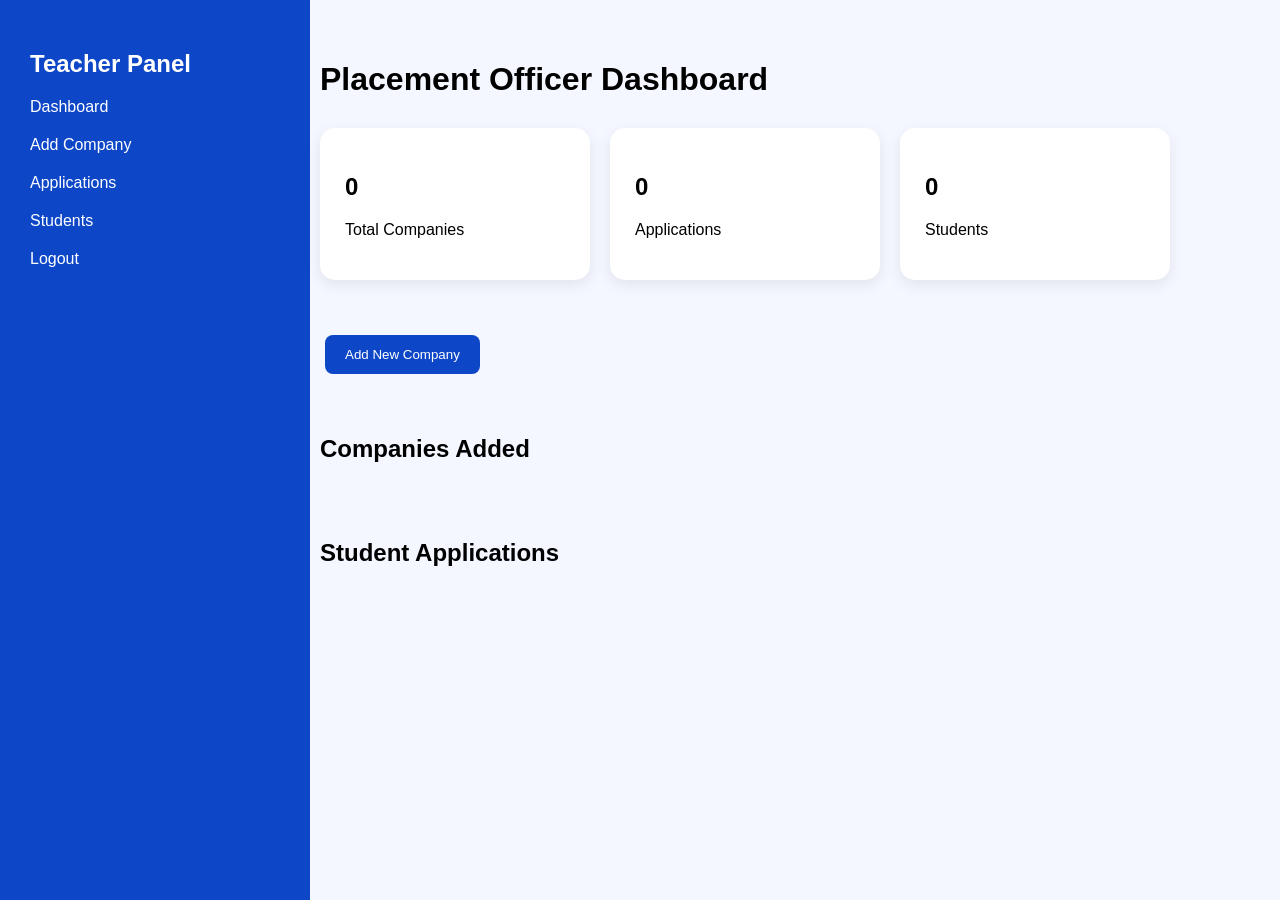
<file: admin-dashboard.html>
<!DOCTYPE html>
<html>
<head>
<title>Admin Dashboard</title>

<link rel="stylesheet" href="css/admin.css">
</head>

<body>

<!-- SIDEBAR -->

<div class="sidebar">

<h2>Teacher Panel</h2>

<ul>

<li>
<a href="admin-dashboard.html">Dashboard</a>
</li>

<li>
<a href="add-company.html">Add Company</a>
</li>

<li>
<a href="#">Applications</a>
</li>

<li>
<a href="#">Students</a>
</li>

<li>
<a href="index.html">Logout</a>
</li>

</ul>

</div>


<!-- MAIN AREA -->

<div class="main">

<h1>Placement Officer Dashboard</h1>


<!-- STATS -->

<div class="cards">

<div class="card">
<h2 id="totalCompanies">0</h2>
<p>Total Companies</p>
</div>

<div class="card">
<h2>0</h2>
<p>Applications</p>
</div>

<div class="card">
<h2>0</h2>
<p>Students</p>
</div>

</div>


<!-- BUTTON -->

<a href="add-company.html">
<button>Add New Company</button>
</a>


<br><br><br>


<!-- COMPANY SECTION -->

<h2>Companies Added</h2>

<div id="adminCompanyList"></div>


<br><br>


<!-- STUDENT APPLICATION SECTION -->

<h2>Student Applications</h2>

<div id="applicationList"></div>


</div>


<script src="js/admin.js"></script>

</body>
</html>
</file>
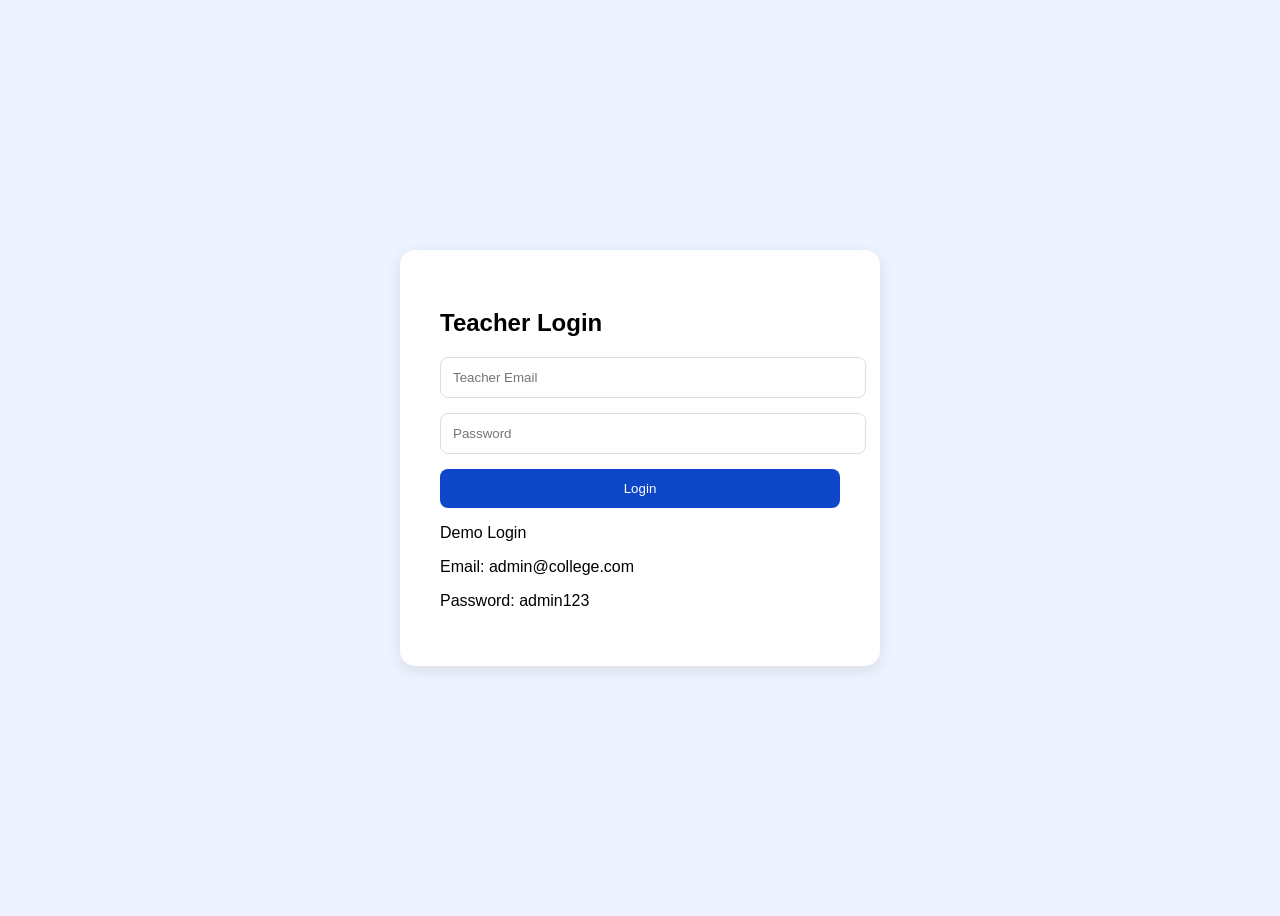
<file: admin-login.html>
<!DOCTYPE html>
<html>
<head>
<title>Teacher Login</title>
<link rel="stylesheet" href="css/auth.css">
</head>

<body>

<div class="auth-box">

<h2>Teacher Login</h2>

<input id="adminEmail" placeholder="Teacher Email">

<input id="adminPassword" type="password" placeholder="Password">

<button onclick="loginAdmin()">Login</button>

<p>Demo Login</p>

<p>Email: admin@college.com</p>

<p>Password: admin123</p>

</div>

<script src="js/auth.js"></script>

</body>
</html>
</file>
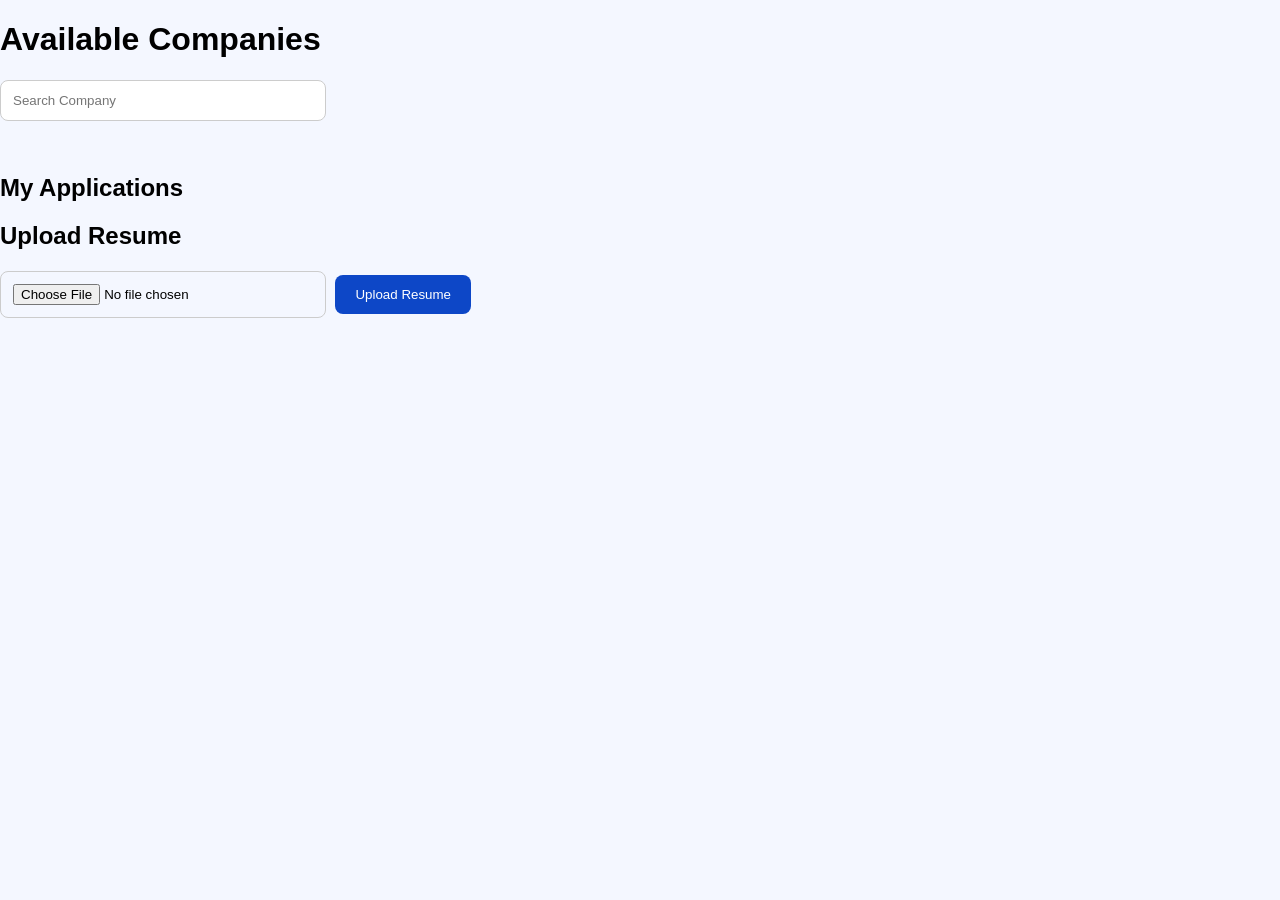
<file: student-dashboard.html>
<!DOCTYPE html>
<html>
<head>
<title>Student Dashboard</title>
<link rel="stylesheet" href="css/admin.css">
</head>

<body>

<h1>Available Companies</h1>
<input
 id="searchBox"
 placeholder="Search Company"
 onkeyup="searchCompany()">

<br><br>

<div id="companyList"></div>

<script src="js/student.js"></script>

<h2>My Applications</h2>

<div id="myApplications"></div>

<h2>Upload Resume</h2>

<input type="file" id="resume">

<button onclick="uploadResume()">
Upload Resume
</button>

<br><br>

</body>
</html>
</file>
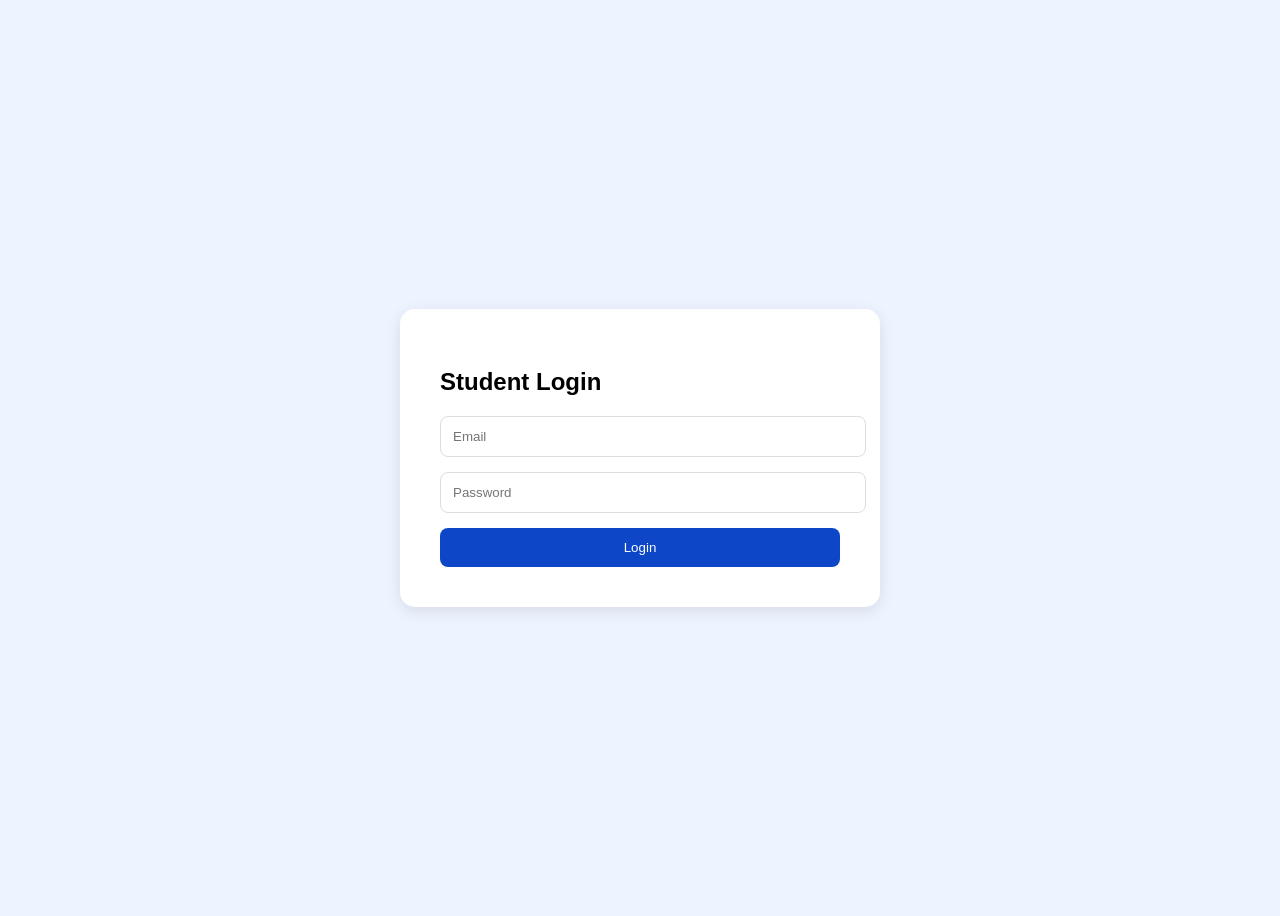
<file: student-login.html>
<!DOCTYPE html>
<html>
<head>
<title>Student Login</title>
<link rel="stylesheet" href="css/auth.css">
</head>

<body>

<div class="auth-box">

<h2>Student Login</h2>

<input id="email" placeholder="Email">

<input id="password" type="password" placeholder="Password">

<button onclick="loginStudent()">Login</button>

</div>

<script src="js/auth.js"></script>

</body>
</html>
</file>
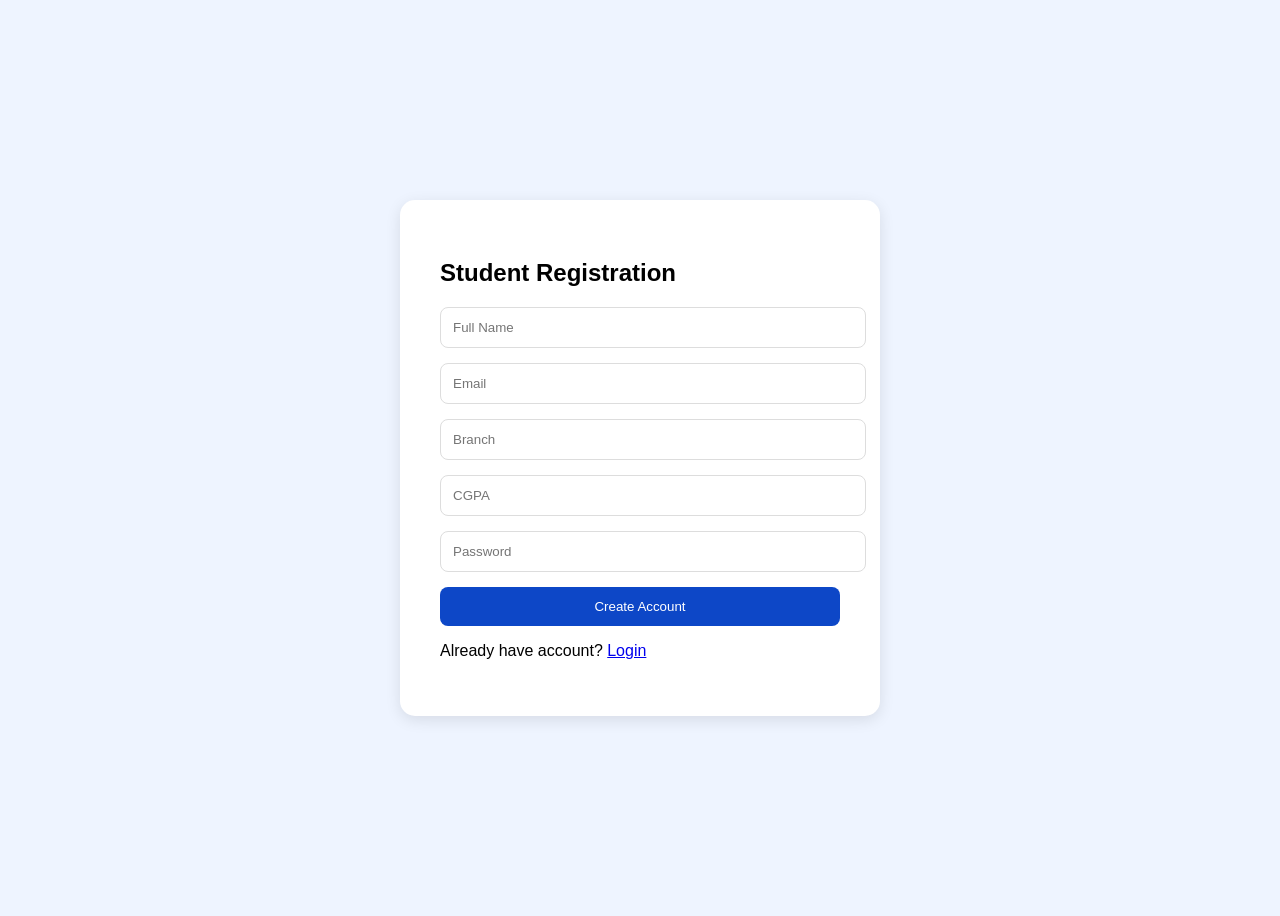
<file: student-register.html>
<!DOCTYPE html>
<html lang="en">
<head>
<meta charset="UTF-8">
<meta name="viewport" content="width=device-width, initial-scale=1.0">
<title>Student Register</title>

<link rel="stylesheet" href="css/auth.css">
</head>

<body>

<div class="auth-box">

<h2>Student Registration</h2>

<input id="name" placeholder="Full Name">

<input id="email" placeholder="Email">

<input id="branch" placeholder="Branch">

<input id="cgpa" placeholder="CGPA">

<input id="password" type="password" placeholder="Password">

<button onclick="registerStudent()">Create Account</button>

<p>
Already have account?
<a href="student-login.html">Login</a>
</p>

</div>

<script src="js/auth.js"></script>

</body>
</html>
</file>
<file: css/admin.css>
body{
 margin:0;
 font-family:Arial;
 background:#f4f7ff;
}

.sidebar{
 width:250px;
 height:100vh;
 position:fixed;
 background:#0d47c7;
 color:white;
 padding:30px;
}

.sidebar ul{
 list-style:none;
 padding:0;
}

.sidebar li{
 margin:20px 0;
}

.sidebar a{
 color:white;
 text-decoration:none;
}

.main{
 margin-left:280px;
 padding:40px;
}

.cards{
 display:flex;
 gap:20px;
 margin:30px 0;
}

.card{
 background:white;
 padding:30px;
 width:220px;
 border-radius:10px;
 box-shadow:0 4px 10px rgba(0,0,0,.1);
}

button{
 padding:12px 20px;
 background:#0d47c7;
 border:none;
 color:white;
 cursor:pointer;
 border-radius:8px;
}

.form-container{
 width:700px;
 margin:50px auto;
 background:white;
 padding:40px;
 border-radius:15px;
}

input,textarea{
 width:100%;
 padding:12px;
 margin-bottom:15px;
}

.card{
 background:white;
 padding:25px;
 margin-bottom:20px;
 border-radius:15px;
 box-shadow:0 5px 15px rgba(0,0,0,.08);
 transition:.3s;
}

.card:hover{
 transform:scale(1.02);
}

input{
 padding:12px;
 width:300px;
 border:1px solid #ccc;
 border-radius:8px;
}

button{
 margin:5px;
}
</file>
<file: css/auth.css>
body{
 display:flex;
 justify-content:center;
 align-items:center;
 min-height:100vh;
 background:#eef4ff;
 font-family:Poppins,sans-serif;
}

.auth-box{
 width:400px;
 background:white;
 padding:40px;
 border-radius:15px;
 box-shadow:0 4px 15px rgba(0,0,0,0.1);
}

.auth-box h2{
 margin-bottom:20px;
}

.auth-box input{
 width:100%;
 padding:12px;
 margin-bottom:15px;
 border:1px solid #ddd;
 border-radius:8px;
}

.auth-box button{
 width:100%;
 padding:12px;
 border:none;
 background:#0d47c7;
 color:white;
 cursor:pointer;
 border-radius:8px;
}
</file>
